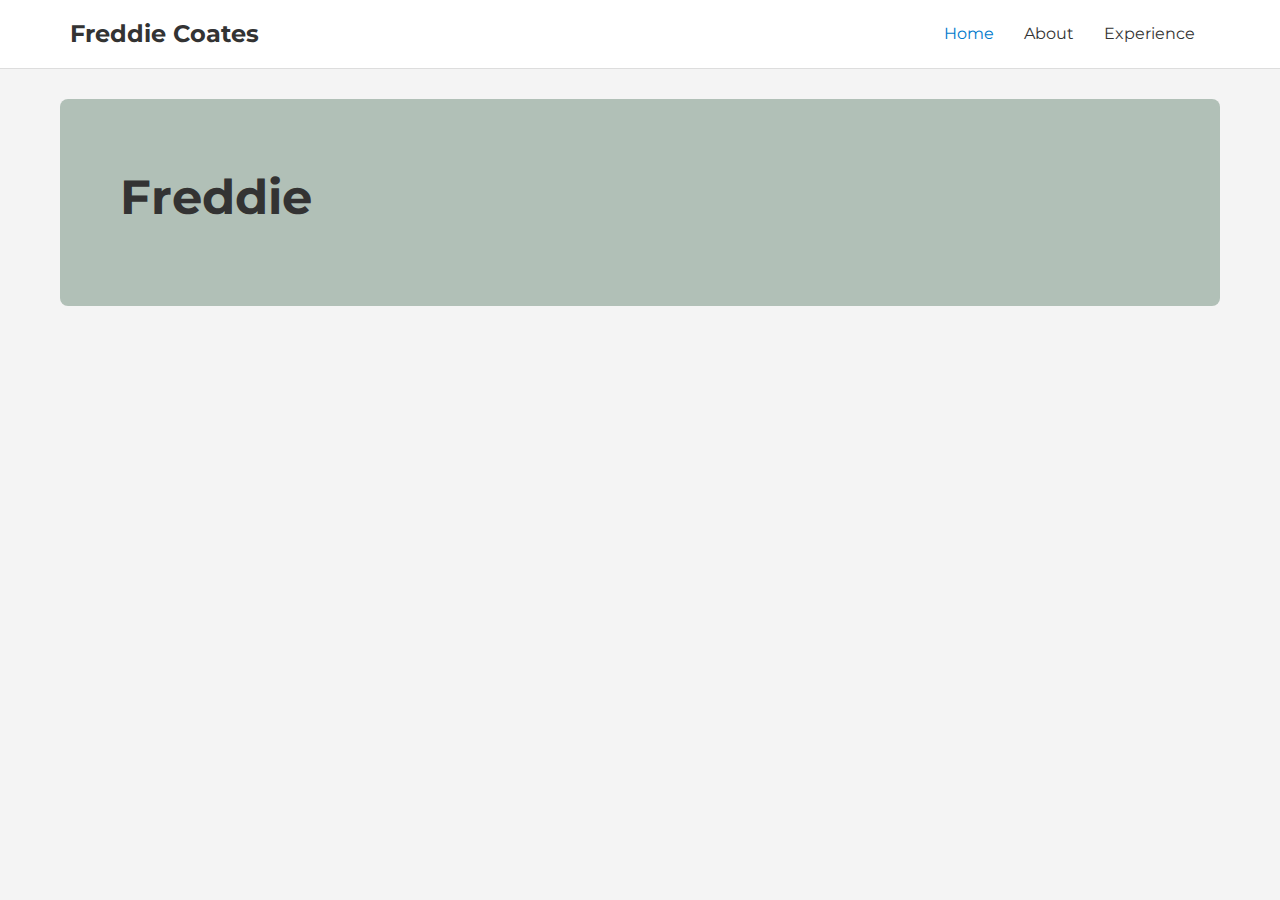
<file: Website/index.html>
<!DOCTYPE html>
<html lang="en">
<head>
  <meta charset="UTF-8" />
  <meta name="viewport" content="width=device-width, initial-scale=1.0" />
  <title>Freddie Coates - CV</title>
  <link rel="stylesheet" href="styles.css" />
  <link href="https://fonts.googleapis.com/css2?family=Montserrat:wght@400;700&display=swap" rel="stylesheet" />
</head>
<body>
  <header>
    <div class="container header-container">
      <div class="logo">
        <a href="index.html">Freddie Coates</a>
      </div>
      <nav>
        <ul>
          <li><a href="index.html" class="active">Home</a></li>
          <li><a href="about.html">About</a></li>
          <li><a href="experience.html">Experience</a></li>
        </ul>
      </nav>
      <button id="downloadBtn" class="btn download-btn">See CV</button>
    </div>
  </header>

  <main>
    <section class="hero">
      <div class="hero-text">
        <h1 id="name"></h1>
        <p id="jobTitle"></p>
      </div>
      <div id="iframeContainer" class="iframe-container">
        <iframe
          src="https://1drv.ms/w/c/71318ae9f1288891/IQQp8o016ARgTqiNMBlDQ_ZZATSWc-1xq2ddiLOihOkVMUA"
          frameborder="0"
          scrolling="no">
        </iframe>
      </div>
    </section>
  </main>

  <script src="script.js"></script>
</body>
</html>
</file>
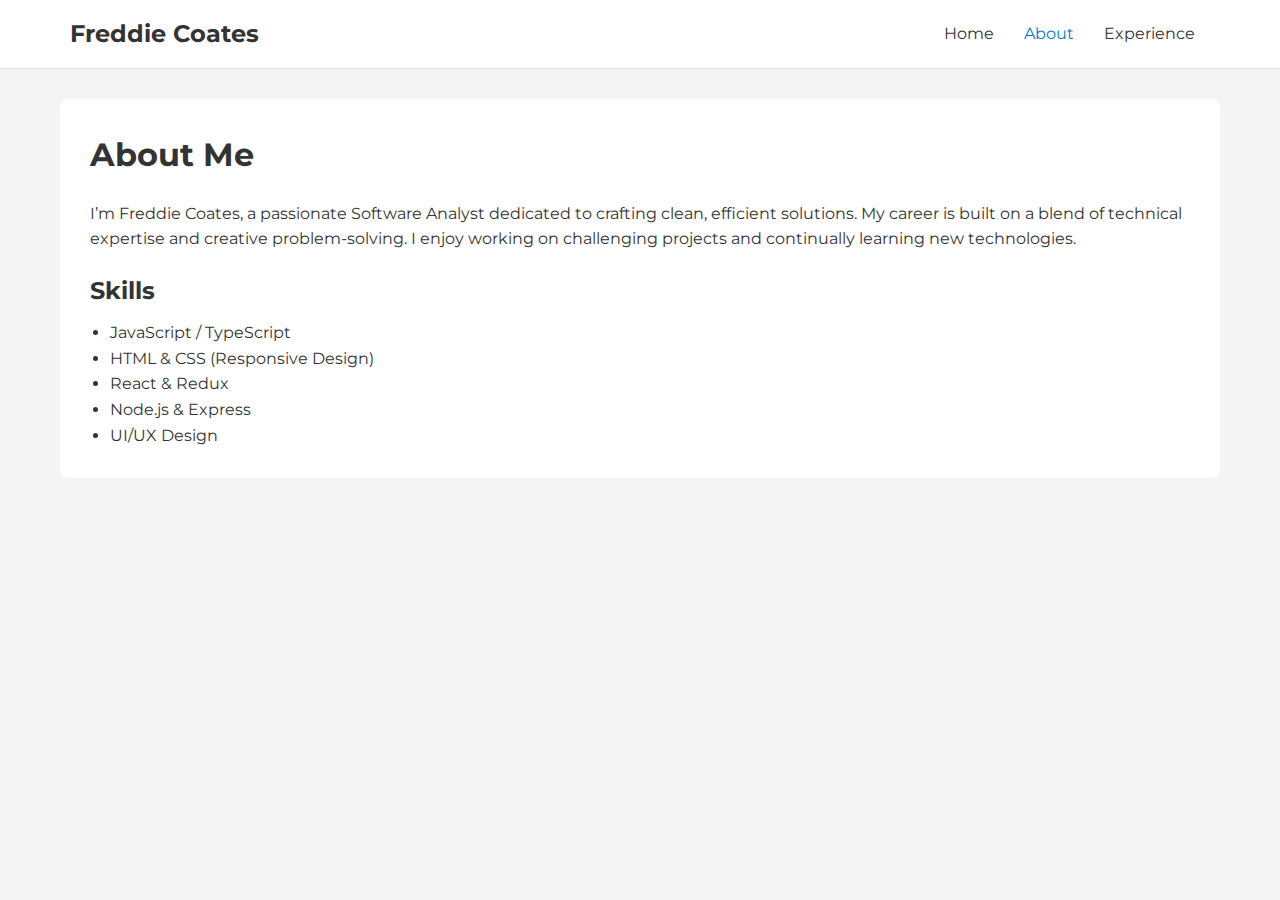
<file: Website/about.html>
<!DOCTYPE html>
<html lang="en">
<head>
  <meta charset="UTF-8" />
  <meta name="viewport" content="width=device-width, initial-scale=1.0" />
  <title>About - Freddie Coates</title>
  <link rel="stylesheet" href="styles.css" />
  <link href="https://fonts.googleapis.com/css2?family=Montserrat:wght@400;700&display=swap" rel="stylesheet" />
</head>
<body>
  <header>
    <div class="container header-container">
      <div class="logo">
        <a href="index.html">Freddie Coates</a>
      </div>
      <nav>
        <ul>
          <li><a href="index.html">Home</a></li>
          <li><a href="about.html" class="active">About</a></li>
          <li><a href="experience.html">Experience</a></li>
        </ul>
      </nav>
    </div>
  </header>

  <main>
    <section class="content">
      <h1>About Me</h1>
      <p>
        I’m Freddie Coates, a passionate Software Analyst dedicated to crafting clean, efficient solutions. My career is built on a blend of technical expertise and creative problem-solving. I enjoy working on challenging projects and continually learning new technologies.
      </p>
      <h2>Skills</h2>
      <ul class="skills-list">
        <li>JavaScript / TypeScript</li>
        <li>HTML &amp; CSS (Responsive Design)</li>
        <li>React &amp; Redux</li>
        <li>Node.js &amp; Express</li>
        <li>UI/UX Design</li>
      </ul>
    </section>
  </main>

  <script src="script.js"></script>
</body>
</html>
</file>
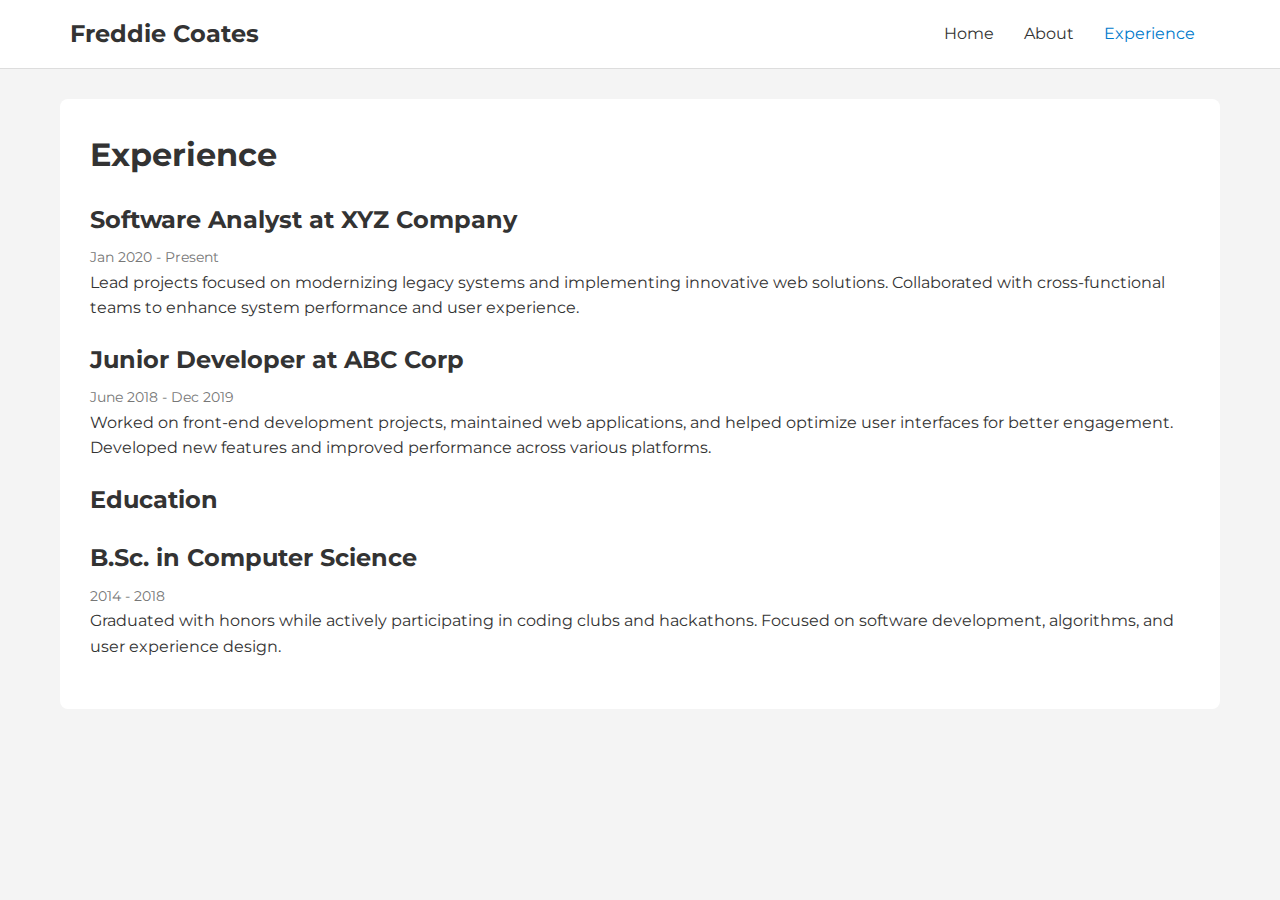
<file: Website/experience.html>
<!DOCTYPE html>
<html lang="en">
<head>
  <meta charset="UTF-8" />
  <meta name="viewport" content="width=device-width, initial-scale=1.0" />
  <title>Experience - Freddie Coates</title>
  <link rel="stylesheet" href="styles.css" />
  <link href="https://fonts.googleapis.com/css2?family=Montserrat:wght@400;700&display=swap" rel="stylesheet" />
</head>
<body>
  <header>
    <div class="container header-container">
      <div class="logo">
        <a href="index.html">Freddie Coates</a>
      </div>
      <nav>
        <ul>
          <li><a href="index.html">Home</a></li>
          <li><a href="about.html">About</a></li>
          <li><a href="experience.html" class="active">Experience</a></li>
        </ul>
      </nav>
    </div>
  </header>

  <main>
    <section class="content">
      <h1>Experience</h1>
      
      <div class="experience-item">
        <h2>Software Analyst at XYZ Company</h2>
        <span class="date-range">Jan 2020 - Present</span>
        <p>
          Lead projects focused on modernizing legacy systems and implementing innovative web solutions. Collaborated with cross-functional teams to enhance system performance and user experience.
        </p>
      </div>
      
      <div class="experience-item">
        <h2>Junior Developer at ABC Corp</h2>
        <span class="date-range">June 2018 - Dec 2019</span>
        <p>
          Worked on front-end development projects, maintained web applications, and helped optimize user interfaces for better engagement. Developed new features and improved performance across various platforms.
        </p>
      </div>
      
      <h2>Education</h2>
      <div class="experience-item">
        <h2>B.Sc. in Computer Science</h2>
        <span class="date-range">2014 - 2018</span>
        <p>
          Graduated with honors while actively participating in coding clubs and hackathons. Focused on software development, algorithms, and user experience design.
        </p>
      </div>
    </section>
  </main>

  <script src="script.js"></script>
</body>
</html>
</file>
<file: Website/styles.css>
/* Reset & Global Styles */
* {
  margin: 0;
  padding: 0;
  box-sizing: border-box;
}

body {
  font-family: 'Montserrat', sans-serif;
  background-color: #f4f4f4;
  color: #333;
  line-height: 1.6;
}

/* Header */
header {
  background: #fff;
  border-bottom: 1px solid #ddd;
}
.header-container {
  display: flex;
  align-items: center;
  justify-content: space-between;
  padding: 15px 30px;
  max-width: 1200px;
  margin: 0 auto;
}
.logo a {
  font-size: 1.5rem;
  font-weight: bold;
  color: #333;
  text-decoration: none;
}
nav ul {
  list-style: none;
  display: flex;
}
nav ul li {
  margin: 0 15px;
}
nav ul li a {
  text-decoration: none;
  color: #333;
  font-size: 1rem;
  transition: color 0.3s;
}
nav ul li a:hover,
nav ul li a.active {
  color: #007acc;
}

/* Button */
.btn {
  background: #333;
  color: #fff;
  padding: 10px 20px;
  border: none;
  border-radius: 4px;
  cursor: pointer;
  transition: opacity 0.2s;
}
.btn:hover {
  opacity: 0.8;
}
.download-btn {
  display: none; /* Will be visible only on Home page */
}

/* Main Content */
main {
  max-width: 1200px;
  margin: 30px auto;
  padding: 0 20px;
}

/* Hero Section (Home) */
.hero {
  display: flex;
  flex-wrap: wrap;
  align-items: center;
  background: #b1c0b7;
  padding: 40px;
  border-radius: 8px;
  position: relative;
}
.hero-text {
  flex: 1;
  min-width: 300px;
  padding: 20px;
}
.hero-text h1 {
  font-size: 3rem;
  margin-bottom: 10px;
}
.hero-text p {
  font-size: 1.5rem;
}
.iframe-container {
  flex: 1;
  min-width: 300px;
  display: none; /* Initially hidden; toggled by JS */
  padding: 20px;
}
.iframe-container iframe {
  width: 100%;
  height: 600px;
  border: none;
  border-radius: 8px;
}

/* Content Section (About, Experience) */
.content {
  background: #fff;
  padding: 30px;
  border-radius: 8px;
  margin-bottom: 20px;
}
.content h1 {
  margin-bottom: 20px;
}
.content h2 {
  margin: 20px 0 10px;
}
.experience-item {
  margin-bottom: 20px;
}
.experience-item h2 {
  font-size: 1.5rem;
  margin-bottom: 5px;
}
.date-range {
  font-size: 0.9rem;
  color: #777;
}

/* Skills List */
.skills-list {
  list-style: disc;
  margin-left: 20px;
}

/* Responsive Styles */
@media (max-width: 768px) {
  .header-container {
    flex-direction: column;
    text-align: center;
  }
  nav ul {
    flex-direction: column;
    margin-top: 10px;
  }
  .hero {
    flex-direction: column;
  }
  .download-btn {
    display: block;
    position: absolute;
    top: 15px;
    right: 15px;
  }
}
</file>
